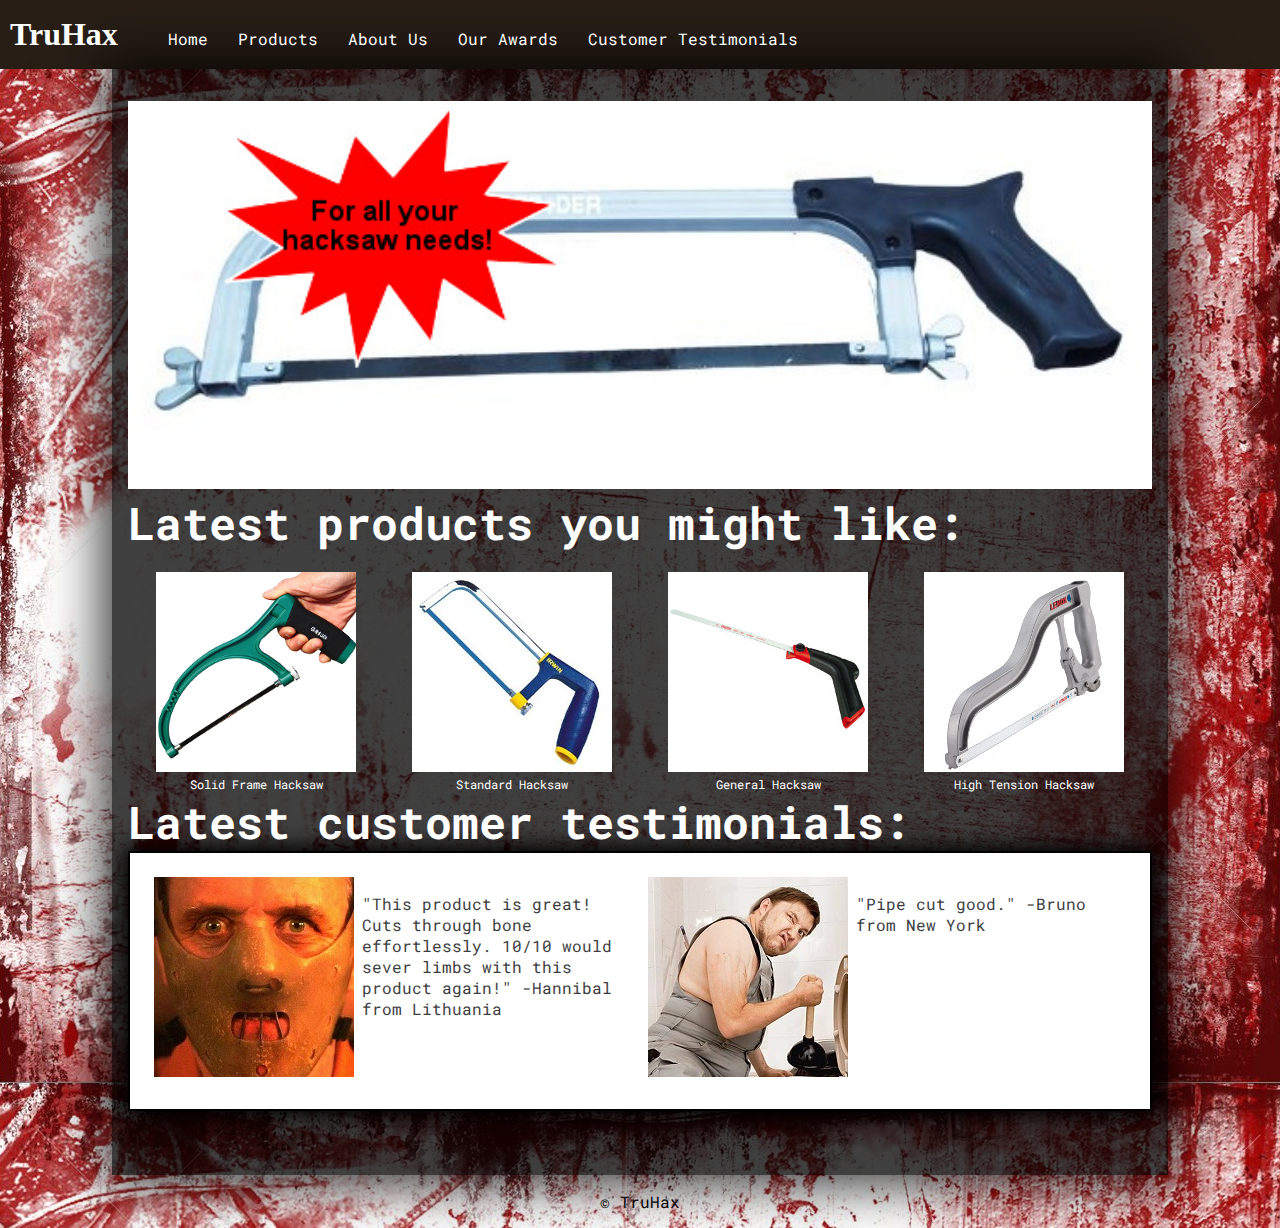
<file: index.html>
<!DOCTYPE html>
	<html>

		<head>
			<title>TruHax: the leader in Hacking Technology</title>
			<link href="https://fonts.googleapis.com/css?family=IM+Fell+DW+Pica|Roboto+Mono" rel="stylesheet">			
			<link rel="stylesheet" type="text/css" href="main.css">
		</head>

		<body>

			<header>
				<h1>TruHax</h1>
				<nav>
				
					<ul>
						<li><a href="index.html">Home</a></li>
						<li><a href="products.html">Products</a></li>
						<li><a href="aboutus.html">About Us</a></li>
						<li><a href="awards.html">Our Awards</a></li>
						<li><a href="testimonials.html">Customer Testimonials</a></li>
					</ul>
				</nav>
			</header>
				<div class="container">
					<article>
							<img src="img/hacksaw-main.jpg" alt="Main Hacksaw" id="mainImgHP">
							<div><h2>Latest products you might like:</h2></div>
							<div id="newProdImgs">
								<figure><img src="img/hacksaw1.jpg" alt="Hacksaw 1">
								<figcaption>
									Solid Frame Hacksaw
								</figcaption></figure>
								<figure><img src="img/hacksaw2.jpg" alt="Hacksaw 2"><figcaption>Standard Hacksaw</figcaption></figure>
								<figure>
								<img src="img/hacksaw3.jpg" alt="Hacksaw 3">
								<figcaption>General Hacksaw</figcaption>
								</figure>
								<figure>
								<img src="img/hacksaw4.jpg" alt="Hacksaw 4">
								<figcaption>High Tension Hacksaw</figcaption>
								</figure>
							</div>
							<h2>Latest customer testimonials:</h2>
							<article class="main">
							<section class="homeSections imgsect">
								<div class="imgdiv"><img class = "testimonialimg" src="./img/serialkiller.jpg"></div>
								<div class="pdiv">
								<p class="testimonialparag">"This product is great! Cuts through bone effortlessly. 10/10 would sever limbs with this product again!" -Hannibal from Lithuania</p></div></section>
								<section class="homeSections imgsect">
								<div class="imgdiv"><img class = "testimonialimg" src="./img/plumbers.jpg"></div>
								<div class="pdiv">
								<p class="testimonialparag">"Pipe cut good." -Bruno from New York</p></div>
								</section>
							</article>
					</article>
				</div>
			<script src="main.js"></script>

			<footer>
				<p>&copy; TruHax</p>
			</footer>

		</body>
	</html>
</file>
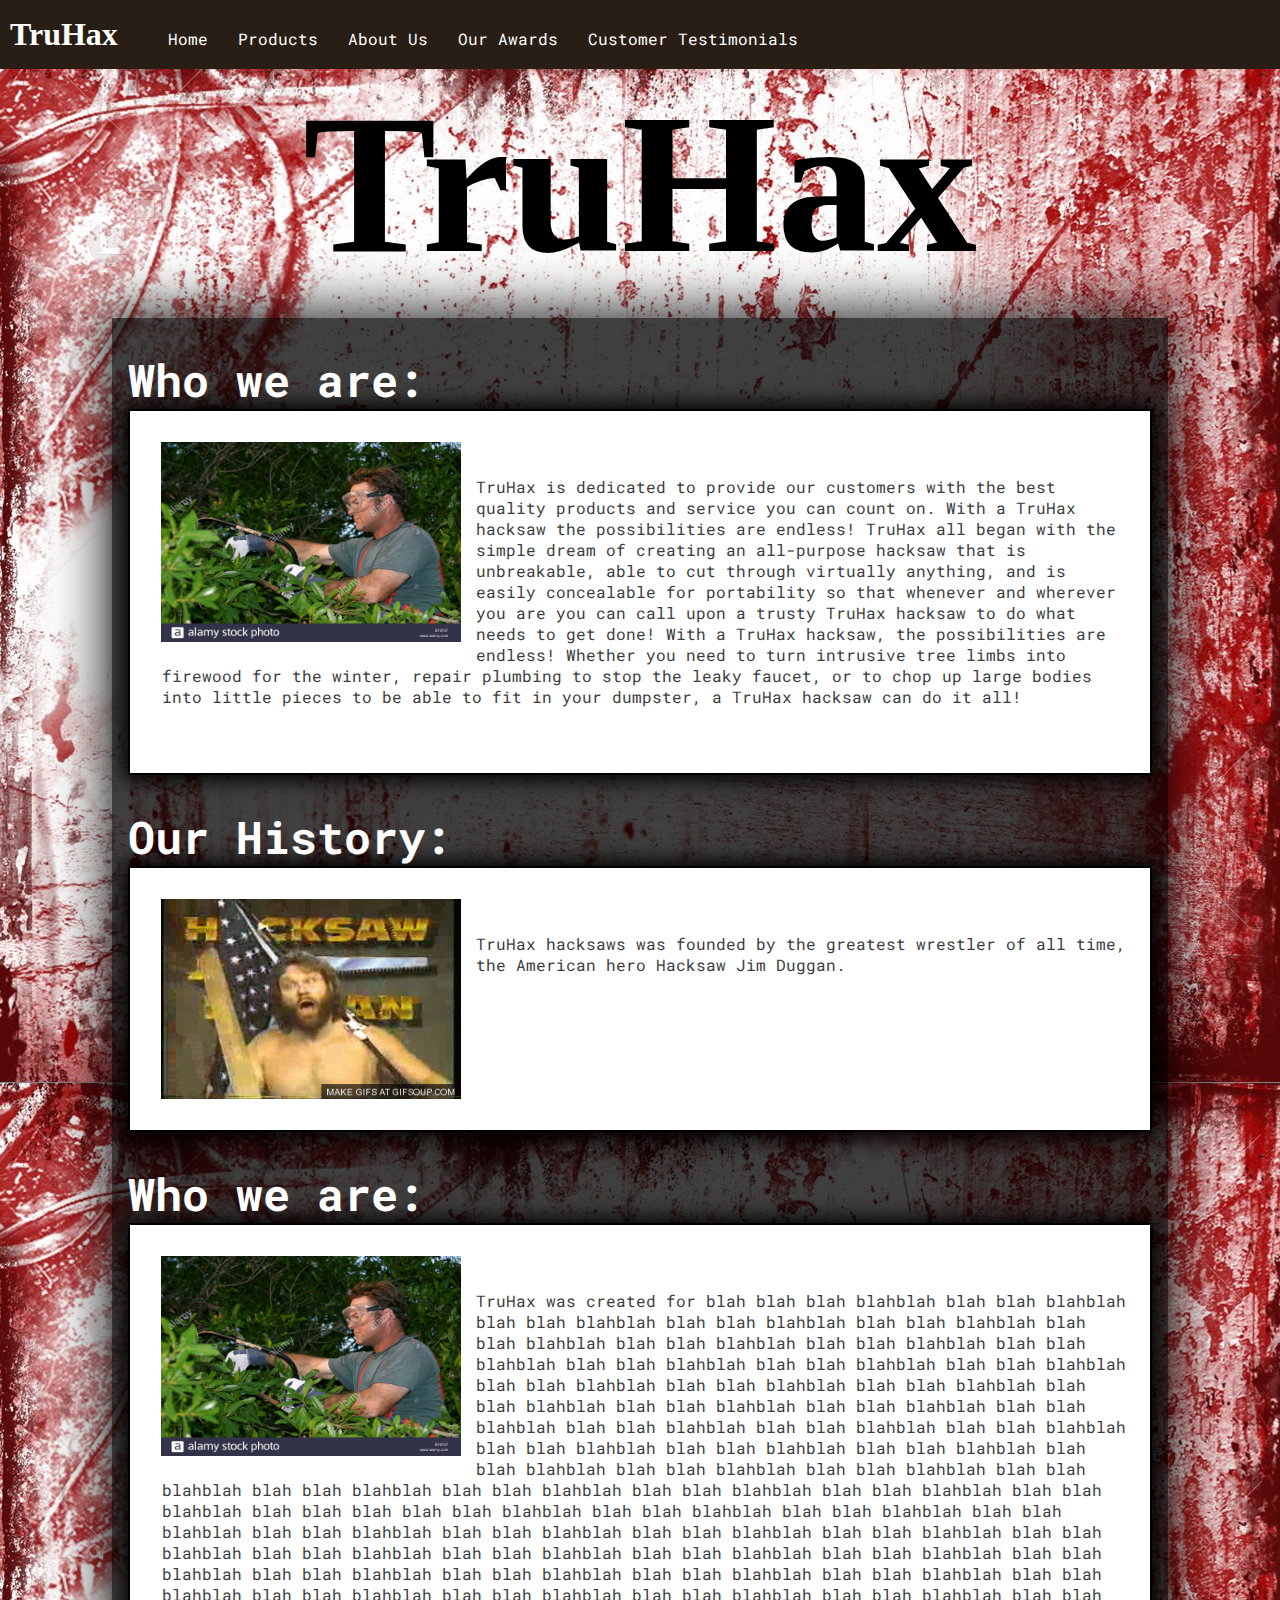
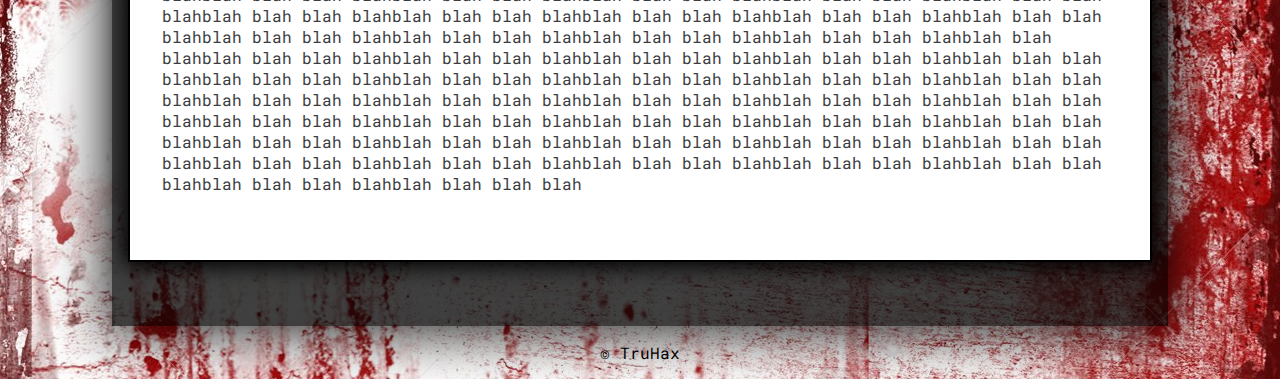
<file: aboutus.html>
<!DOCTYPE html>
<html>
<head>
	<title>TruHax: About us</title>
	<link href="https://fonts.googleapis.com/css?family=IM+Fell+DW+Pica|Roboto+Mono" rel="stylesheet">			
	<link rel="stylesheet" type="text/css" href="main.css">
</head>
<body>
	<header>
		<h1>TruHax</h1>
		<nav>
			<ul>
				<li><a href="index.html">Home</a></li>
				<li><a href="products.html">Products</a></li>
				<li><a href="aboutus.html">About Us</a></li>
				<li><a href="awards.html">Our Awards</a></li>
				<li><a href="testimonials.html">Customer Testimonials</a></li>
			</ul>
		</nav>
	</header>
	<div class="bigname">
		<h3>TruHax</h3>
	</div>
	<div class="container">
		<h2>Who we are:</h2>
			<article class="main">
				<section>
				<div class="imgdiv">
				<img src="./img/hacksawman.jpg" class="article-image"></div>
				<div class="pdiv"><p>TruHax is dedicated to provide our customers with the best quality products and service you can count on.  With a TruHax hacksaw the possibilities are endless! TruHax all began with the simple dream of creating an all-purpose hacksaw that is unbreakable, able to cut through virtually anything, and is easily concealable for portability so that whenever and wherever you are you can call upon a trusty TruHax hacksaw to do what needs to get done! With a TruHax hacksaw, the possibilities are endless! Whether you need to turn intrusive tree limbs into firewood for the winter, repair plumbing to stop the leaky faucet, or to chop up large bodies into little pieces to be able to fit in your dumpster, a TruHax hacksaw can do it all!</p></div>
			</article>
		</section>
			<h2>Our History:</h2>
		<article class="main">
			<section>
				<div class="imgdiv"><img src="./img/hacksawjim2.gif" class="article-image"></div>
				<div class="pdiv"><p>TruHax hacksaws was founded by the greatest wrestler of all time, the American hero Hacksaw Jim Duggan. </p></div>
			</section>
		</article>
			<h2>Who we are:</h2>
		<article class="main">
			<section>
				<div class="imgdiv"><img src="./img/hacksawman.jpg" class="article-image"></div>
				<div class="pdiv">
				<p>TruHax was created for blah blah blah blahblah blah blah blahblah blah blah blahblah blah blah blahblah blah blah blahblah blah blah blahblah blah blah blahblah blah blah blahblah blah blah blahblah blah blah blahblah blah blah blahblah blah blah blahblah blah blah blahblah blah blah blahblah blah blah blahblah blah blah blahblah blah blah blahblah blah blah blahblah blah blah blahblah blah blah blahblah blah blah blahblah blah blah blahblah blah blah blahblah blah blah blahblah blah blah blahblah blah blah blahblah blah blah blahblah blah blah blahblah blah blah blahblah blah blah blahblah blah blah blahblah blah blah blahblah blah blah blahblah blah blah blahblah blah blah blah blah blah blahblah blah blah blahblah blah blah blahblah blah blah blahblah blah blah blahblah blah blah blahblah blah blah blahblah blah blah blahblah blah blah blahblah blah blah blahblah blah blah blahblah blah blah blahblah blah blah blahblah blah blah blahblah blah blah blahblah blah blah blahblah blah blah blahblah blah blah blahblah blah blah blahblah blah blah blahblah blah blah blahblah blah blah blahblah blah blah blahblah blah blah blahblah blah blah blahblah blah blah blahblah blah blah blahblah blah blah blahblah blah blah blahblah blah blah blahblah blah blah blahblah blah blah blahblah blah blah blahblah blah blahblah blah blah blahblah blah blah blahblah blah blah blahblah blah blah blahblah blah blah blahblah blah blah blahblah blah blah blahblah blah blah blahblah blah blah blahblah blah blah blahblah blah blah blahblah blah blah blahblah blah blah blahblah blah blah blahblah blah blah blahblah blah blah blahblah blah blah blahblah blah blah blahblah blah blah blahblah blah blah blahblah blah blah blahblah blah blah blahblah blah blah blahblah blah blah blahblah blah blah blahblah blah blah blahblah blah blah blahblah blah blah blahblah blah blah blahblah blah blah blahblah blah blah blahblah blah blah blah</p></div>
				
			</section>
			</article>
		
	</div>

	<footer>
		<p>&copy; TruHax</p>
	</footer>

</body>

</html>
</file>
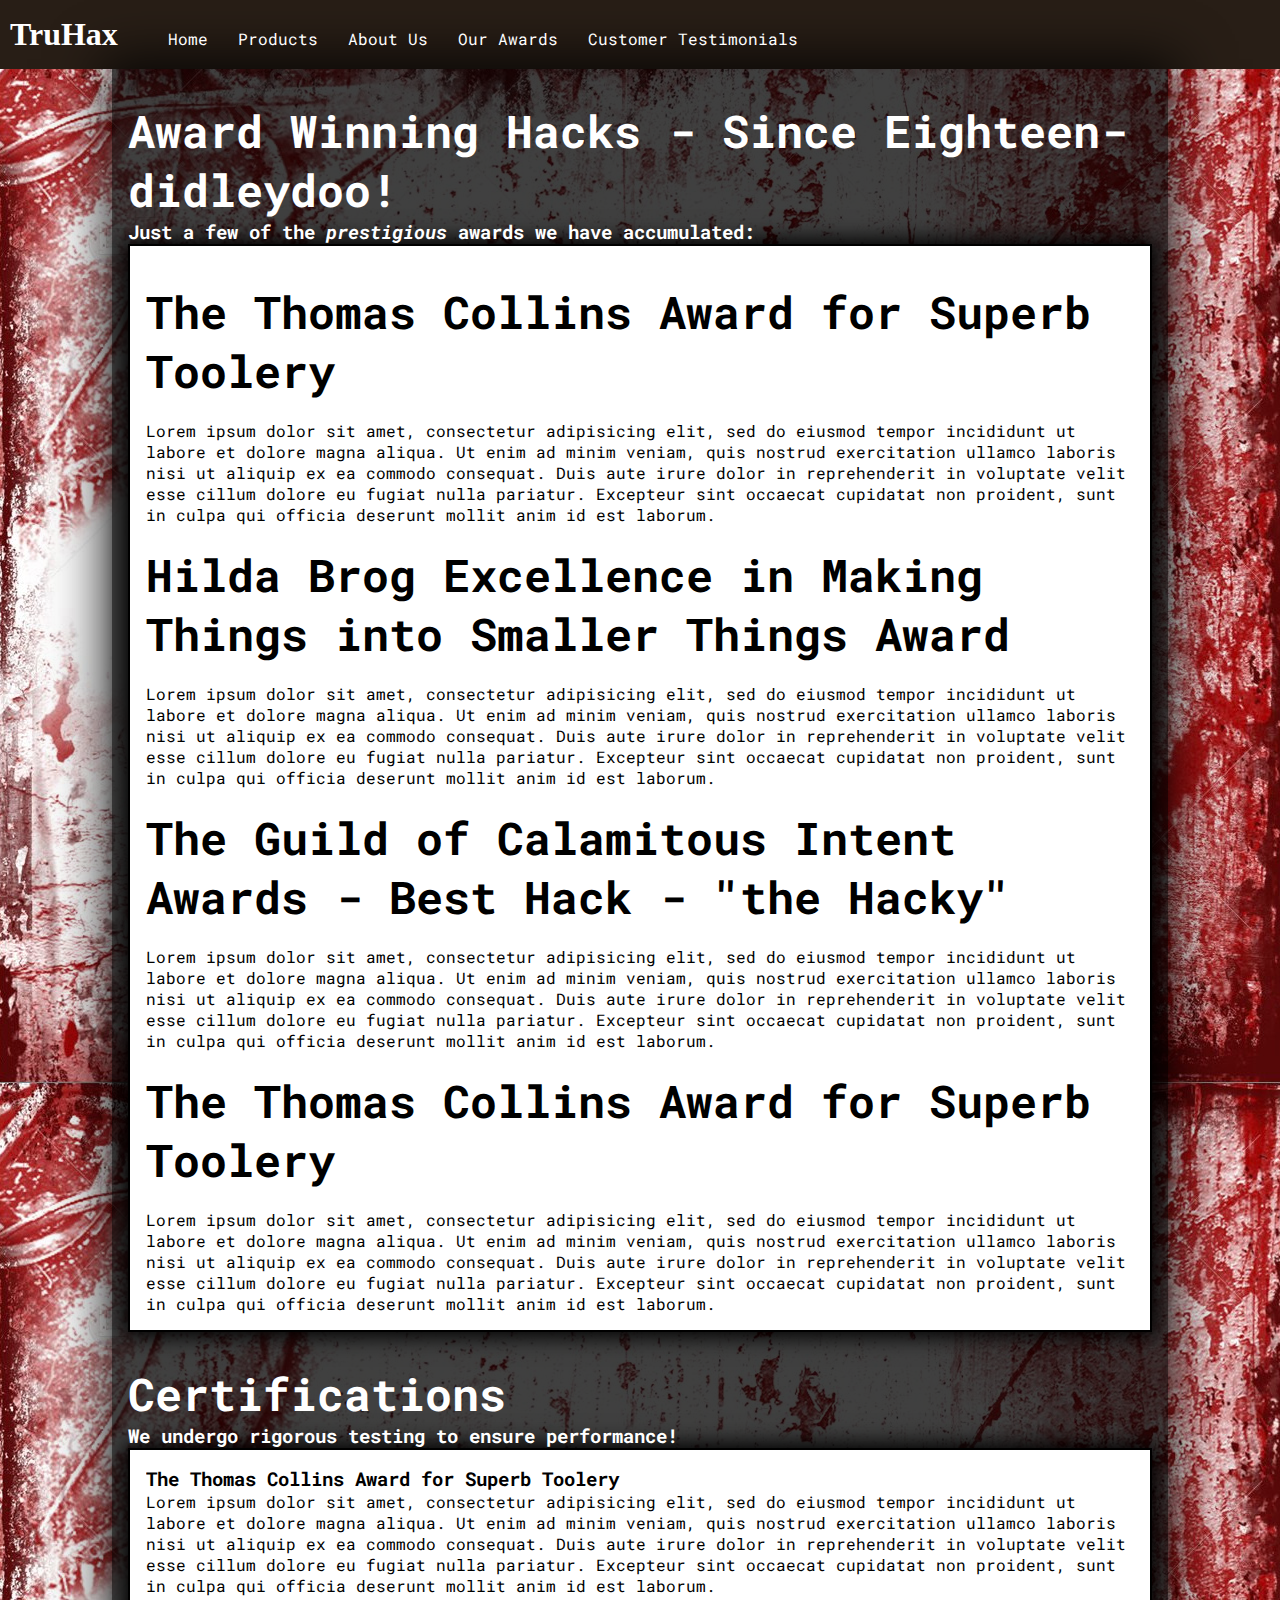
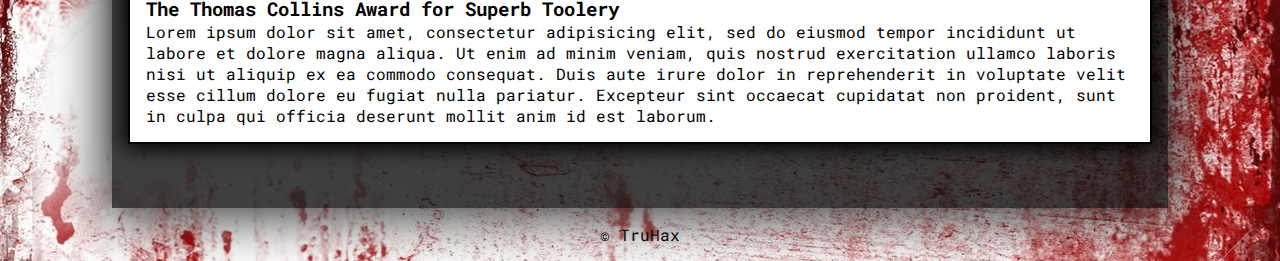
<file: awards.html>
<!DOCTYPE html>
	<html>

		<head>
			<title>TruHax: the leader in Hacking Technology</title>
			<link href="https://fonts.googleapis.com/css?family=IM+Fell+DW+Pica|Roboto+Mono" rel="stylesheet">			
			<link rel="stylesheet" type="text/css" href="main.css">
		</head>

		<body>

			<header>
				<h1>TruHax</h1>
				<nav>
				
					<ul>
						<li><a href="index.html">Home</a></li>
						<li><a href="products.html">Products</a></li>
						<li><a href="aboutus.html">About Us</a></li>
						<li><a href="awards.html">Our Awards</a></li>
						<li><a href="testimonials.html">Customer Testimonials</a></li>
					</ul>
				</nav>
			</header>
				<div class="container">
					<h2>Award Winning Hacks - Since Eighteen-didleydoo!</h2>
					<h5>Just a few of the <em>prestigious</em> awards we have accumulated:</h5>
					<article class="main">
					
						<section>
						<h4>The Thomas Collins Award for Superb Toolery</h4>
							<p>Lorem ipsum dolor sit amet, consectetur adipisicing elit, sed do eiusmod
							tempor incididunt ut labore et dolore magna aliqua. Ut enim ad minim veniam,
							quis nostrud exercitation ullamco laboris nisi ut aliquip ex ea commodo
							consequat. Duis aute irure dolor in reprehenderit in voluptate velit esse
							cillum dolore eu fugiat nulla pariatur. Excepteur sint occaecat cupidatat non
							proident, sunt in culpa qui officia deserunt mollit anim id est laborum.</p>
						</section>
						<section>
						<h4>Hilda Brog Excellence in Making Things into Smaller Things Award</h4>
							<p>Lorem ipsum dolor sit amet, consectetur adipisicing elit, sed do eiusmod
							tempor incididunt ut labore et dolore magna aliqua. Ut enim ad minim veniam,
							quis nostrud exercitation ullamco laboris nisi ut aliquip ex ea commodo
							consequat. Duis aute irure dolor in reprehenderit in voluptate velit esse
							cillum dolore eu fugiat nulla pariatur. Excepteur sint occaecat cupidatat non
							proident, sunt in culpa qui officia deserunt mollit anim id est laborum.</p>
						</section>
					
						<section>
						<h4>The Guild of Calamitous Intent Awards - Best Hack - "the Hacky"</h4>
							<p>Lorem ipsum dolor sit amet, consectetur adipisicing elit, sed do eiusmod
							tempor incididunt ut labore et dolore magna aliqua. Ut enim ad minim veniam,
							quis nostrud exercitation ullamco laboris nisi ut aliquip ex ea commodo
							consequat. Duis aute irure dolor in reprehenderit in voluptate velit esse
							cillum dolore eu fugiat nulla pariatur. Excepteur sint occaecat cupidatat non
							proident, sunt in culpa qui officia deserunt mollit anim id est laborum.</p>
						</section>
						<section>
						<h4>The Thomas Collins Award for Superb Toolery</h4>
							<p>Lorem ipsum dolor sit amet, consectetur adipisicing elit, sed do eiusmod
							tempor incididunt ut labore et dolore magna aliqua. Ut enim ad minim veniam,
							quis nostrud exercitation ullamco laboris nisi ut aliquip ex ea commodo
							consequat. Duis aute irure dolor in reprehenderit in voluptate velit esse
							cillum dolore eu fugiat nulla pariatur. Excepteur sint occaecat cupidatat non
							proident, sunt in culpa qui officia deserunt mollit anim id est laborum.</p>
						</section>
					</article>

						<h2>Certifications</h2>
						<h5>We undergo rigorous testing to ensure performance!</h5>

					<article class="main">
						<section>
						<h3>The Thomas Collins Award for Superb Toolery</h3>
							<p>Lorem ipsum dolor sit amet, consectetur adipisicing elit, sed do eiusmod
							tempor incididunt ut labore et dolore magna aliqua. Ut enim ad minim veniam,
							quis nostrud exercitation ullamco laboris nisi ut aliquip ex ea commodo
							consequat. Duis aute irure dolor in reprehenderit in voluptate velit esse
							cillum dolore eu fugiat nulla pariatur. Excepteur sint occaecat cupidatat non
							proident, sunt in culpa qui officia deserunt mollit anim id est laborum.</p>
						</section>
						<section>
						<h3>The Thomas Collins Award for Superb Toolery</h3>
							<p>Lorem ipsum dolor sit amet, consectetur adipisicing elit, sed do eiusmod
							tempor incididunt ut labore et dolore magna aliqua. Ut enim ad minim veniam,
							quis nostrud exercitation ullamco laboris nisi ut aliquip ex ea commodo
							consequat. Duis aute irure dolor in reprehenderit in voluptate velit esse
							cillum dolore eu fugiat nulla pariatur. Excepteur sint occaecat cupidatat non
							proident, sunt in culpa qui officia deserunt mollit anim id est laborum.</p>
						</section>
					</article>
				</div>

			<script src="main.js"></script>

			<footer>
				<p>&copy; TruHax</p>
			</footer>

		</body>

	</html>
</file>
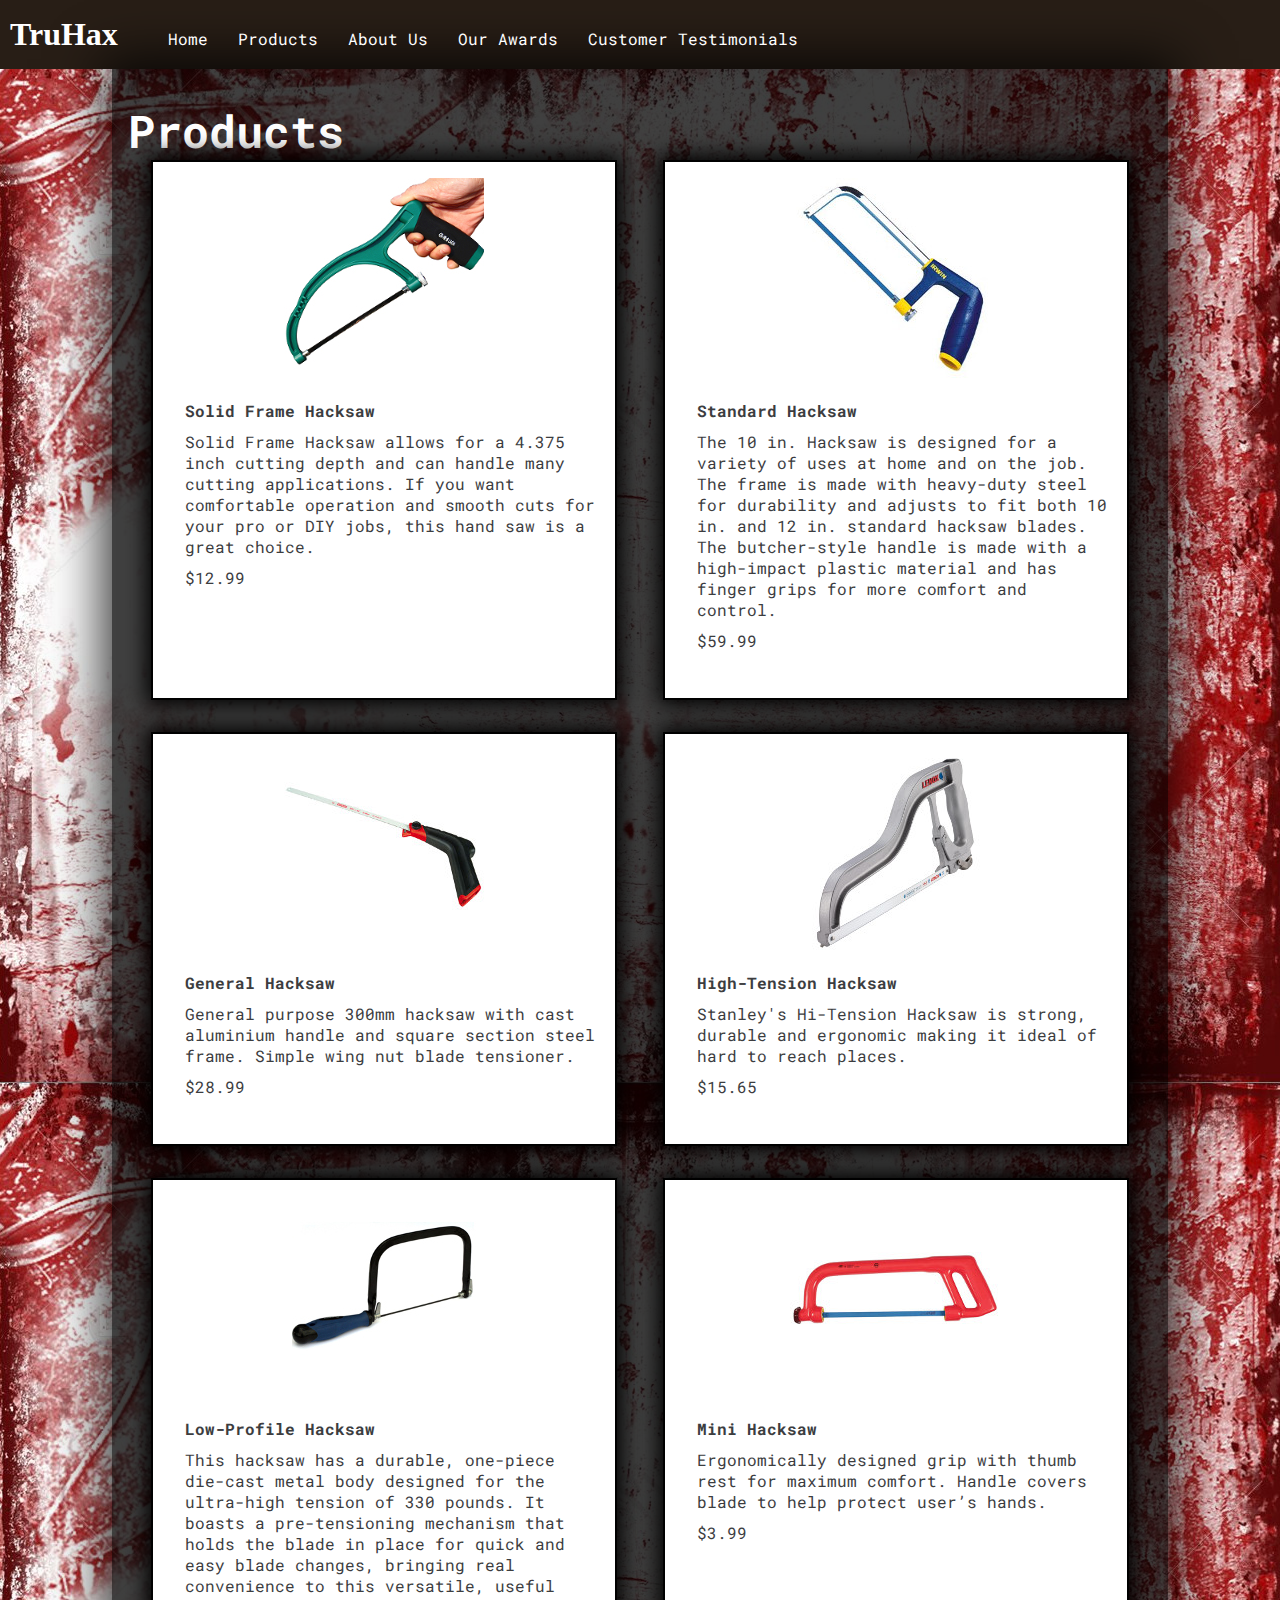
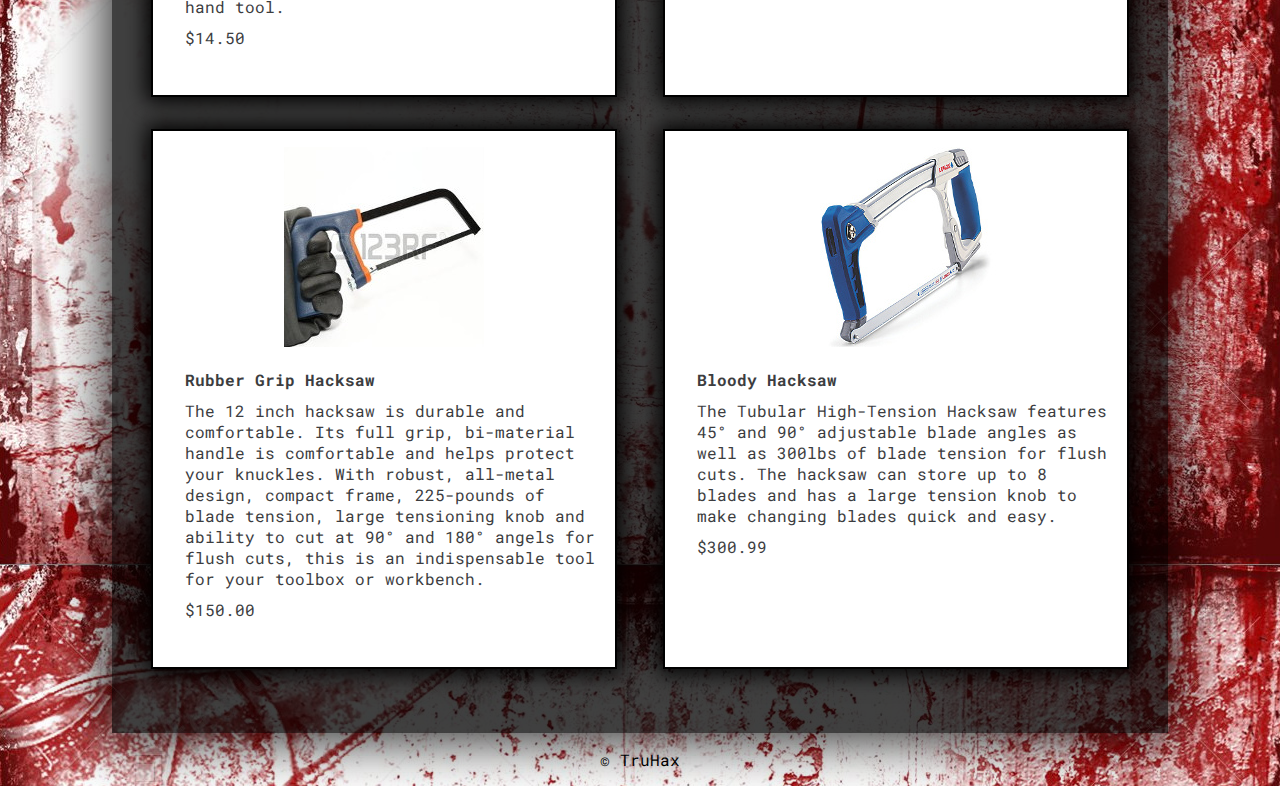
<file: products.html>
<!DOCTYPE html>
	<html>

		<head>
			<title>TruHax: the leader in Hacking Technology</title>
			<link href="https://fonts.googleapis.com/css?family=IM+Fell+DW+Pica|Roboto+Mono" rel="stylesheet">
			<link rel="stylesheet" type="text/css" href="main.css">
		</head>

		<body>

			<header>
				<h1>TruHax</h1>
				<nav>
					<ul>
						<li><a href="index.html">Home</a></li>
						<li><a href="products.html">Products</a></li>
						<li><a href="aboutus.html">About Us</a></li>
						<li><a href="awards.html">Our Awards</a></li>
						<li><a href="testimonials.html">Customer Testimonials</a></li>
					</ul>
				</nav>
			</header>
				<article>
				<div class="container">
					<h2>Products</h2>
					<div id="productCards">
						
					</div>
				</div>	
				</article>
				
			<script src="main.js"></script>

			<footer>
				<p>&copy; TruHax</p>

			</footer>


		</body>

	</html>
</file>
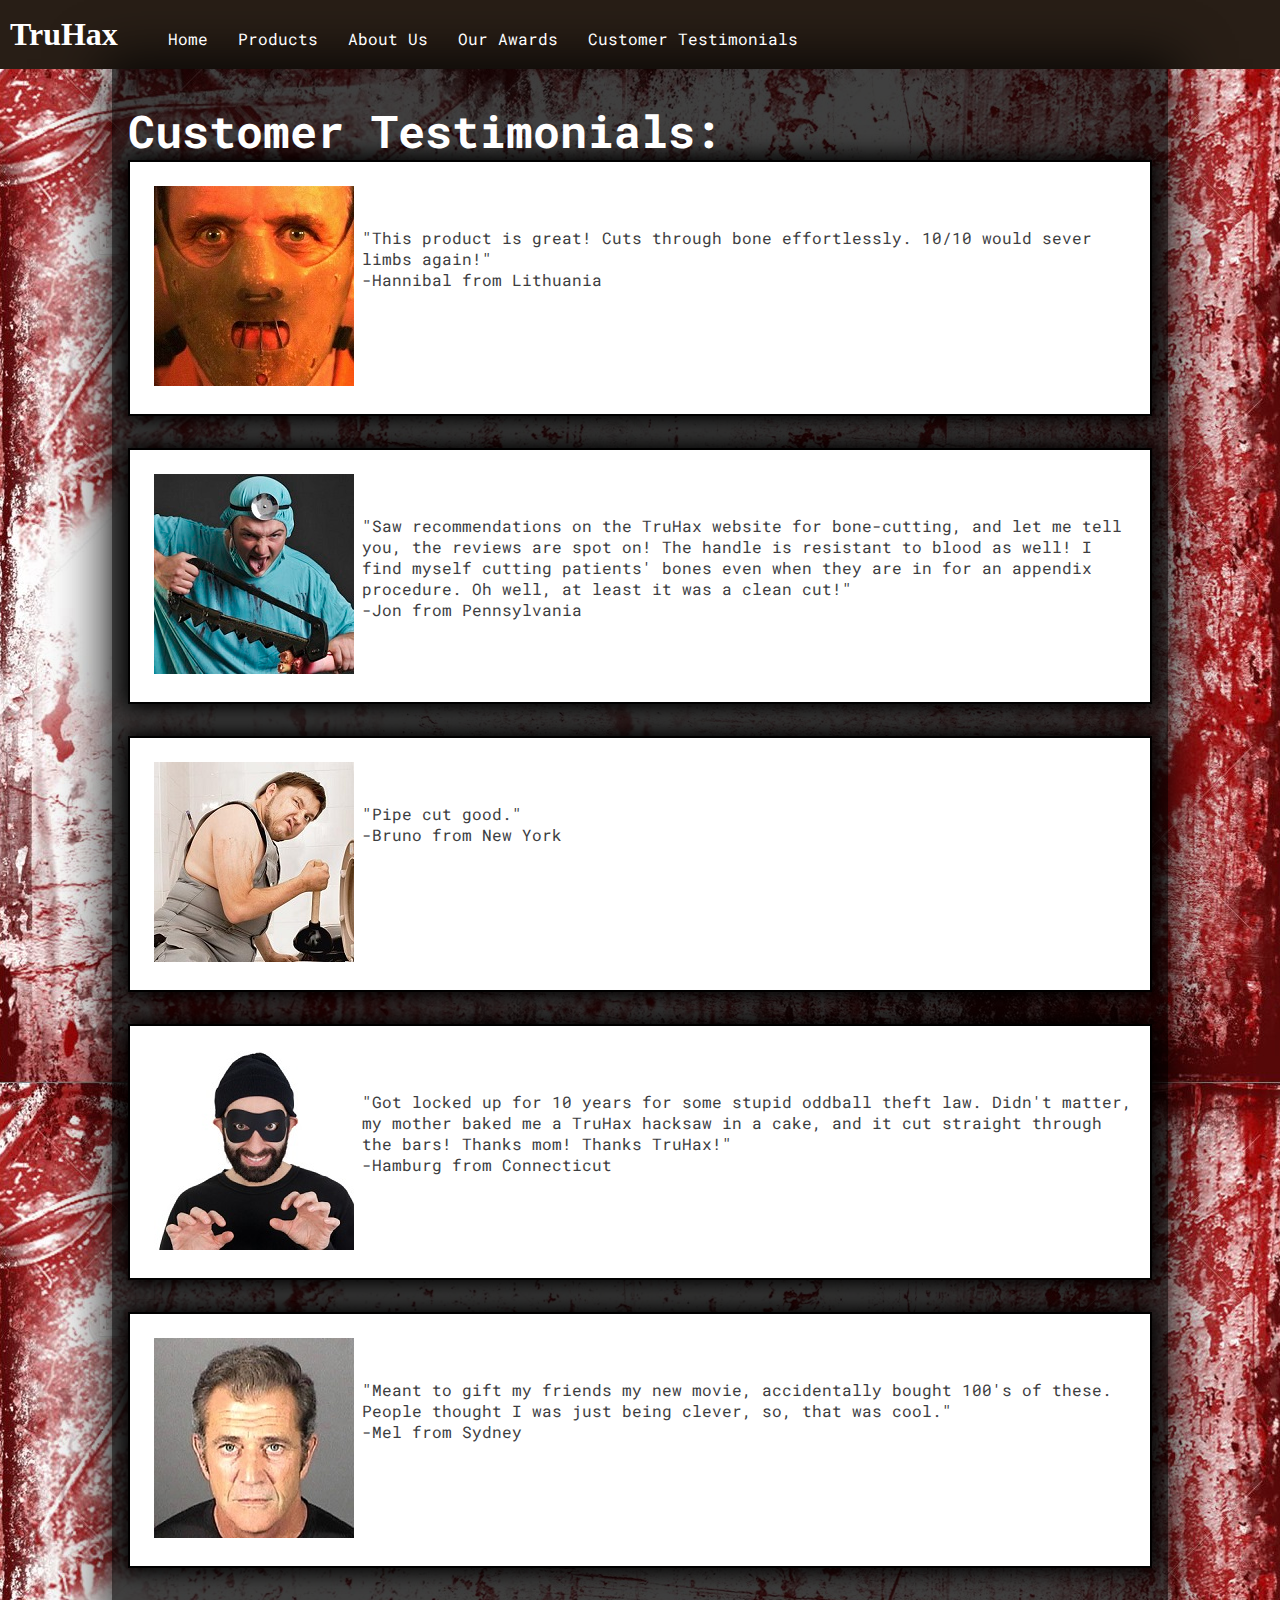
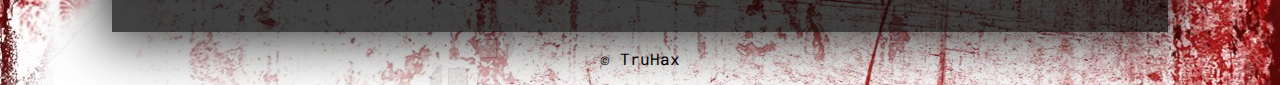
<file: testimonials.html>
<!DOCTYPE html>
	<html>

		<head>
			<title>Testimonials</title>
			<link href="https://fonts.googleapis.com/css?family=IM+Fell+DW+Pica|Roboto+Mono" rel="stylesheet">			
			<link rel="stylesheet" type="text/css" href="main.css">
		</head>

		<body>

			<header>
				<h1>TruHax</h1>
				<nav>
					<ul>
						<li><a href="index.html">Home</a></li>
						<li><a href="products.html">Products</a></li>
						<li><a href="aboutus.html">About Us</a></li>
						<li><a href="awards.html">Our Awards</a></li>
						<li><a href="testimonials.html">Customer Testimonials</a></li>
					</ul>
				</nav>
			</header>
				<div class="container">
				<h2>Customer Testimonials:</h2>
					<article class="main">
						<section class="imgsect">
							<div class="imgdiv">
								<img class = "testimonialimg" src="./img/serialkiller.jpg">
							</div>
							<div class="pdiv">
								<p class="testimonialparag">"This product is great! Cuts through bone effortlessly. 10/10 would sever limbs again!" <br>-Hannibal from Lithuania</p>
							</div>
						</section>
					</article>
					<article class="main">
						<section class="imgsect">
							<div class="imgdiv">
								<img class="testimonialimg" src="./img/surgeon.jpg">
							</div>
							<div class="pdiv">
								<p class="testimonialparag">"Saw recommendations on the TruHax website for bone-cutting, and let me tell you, the reviews are spot on! The handle is resistant to blood as well! I find myself cutting patients' bones even when they are in for an appendix procedure. Oh well, at least it was a clean cut!"<br>-Jon from Pennsylvania</p>
							</div>
						</section>
					</article>
					<article class="main">
						<section class="imgsect">
							<div class="imgdiv">
								<img class = "testimonialimg" src="./img/plumbers.jpg">
							</div>
							<div class="pdiv">
								<p class="testimonialparag">"Pipe cut good."<br>-Bruno from New York</p>
							</div>
						</section>
					</article>
					<article class="main">
						<section class="imgsect">
							<div class="imgdiv">
								<img class = "testimonialimg" src="./img/robber.jpg">
							</div>
							<div class="pdiv">
								<p class="testimonialparag">"Got locked up for 10 years for some stupid oddball theft law. Didn't matter, my mother baked me a TruHax hacksaw in a cake, and it cut straight through the bars! Thanks mom! Thanks TruHax!"<br>-Hamburg from Connecticut</p>
							</div>
						</section>
					</article>
					<article class="main">
						<section class="imgsect">
							<div class="imgdiv">
								<img class = "testimonialimg" src="./img/gibson.jpg">
							</div>
							<div class="pdiv">
								<p class="testimonialparag">"Meant to gift my friends my new movie, accidentally bought 100's of these. People thought I was just being clever, so, that was cool."<br>-Mel from Sydney</p>
							</div>
						</section>
					</article>

					
				</div>
			<script src="main.js"></script>

			<footer>
				<p>&copy; TruHax</p>

			</footer>


		</body>

	</html>
</file>
<file: main.css>
* {
	margin: 0;
	padding: 0;
}

header {
	padding: 1em 0 1em 0;
}
body { 
    background-image: url(img/scary-background.jpg);
	font-family: 'Roboto Mono', monospace;
}

h1 {
	font-family: 'IM Fell DW Pica', serif;
}

.bigname h3 {
	font-family: 'IM Fell DW Pica', serif;
	text-align: center;
	font-weight: bold;
	font-size: 200px;
	padding-bottom: 20px;
}

.container h2, 
.container h4 {
	font-size: 45px;
}

header h1,
nav,
nav ul,
nav ul li {
	display: inline;
	padding: 10px;
}

nav a {
	color: white;
}

header {
	background-color: #281e16;
	color: white;
}

nav a {
	text-decoration: none
}

.container {
	max-width: 80%;
	margin: 0 auto;
	padding: 2em 1em;
	background-color: rgba(0, 0, 0, 0.75);
	box-shadow: 0 0 50px 10px rgba(0,0,0, .8);
	/*height: 100vh;*/
}

.article-image {
  float: left;
  width: 300px;
  height: 200px;
  margin: 15px;
}

.article-image-2 {
  float: right;
  width: 300px;
  height: 200px;
  margin: 15px;
}

footer {
	text-align: center;
	color: black;
	padding: 1em 0 1em 0;
}
/*testimonial styling below*/
.main {
	margin-bottom: 2em;
	background-color: white;
	border: 2px solid black;
	padding: 1em;
	box-shadow: 0 0 20px 5px black;
}

.container h2 {
	color: white;
}


section.imgsect > .imgdiv {
	float: left;
	margin: .5em;
}

.main section {
	overflow: auto;
}
.pdiv {
	padding-top: 5%;
	padding-bottom: 5%;
	padding-left: 1em;
	color: #3c3d3f;
}

/*Product page Card stying*/
#productCards p {
	margin: 0 0 10px 0;
}

div#productCards {
	display: flex;
	flex-wrap: wrap;
	max-width: 100%;
	justify-content: space-around;
}

#productCards article.main {
	display: flex;
	flex-direction: column;
	align-items: center;
	max-width: 42%;
}

#productCards img {
	display: block;
	margin: 0 auto;
}

/*for home page*/

#mainImgHP {
	width: 100%;
}

#newProdImgs {
	display: flex;
	justify-content: space-around;
	flex-wrap: wrap;
	flex-basis: auto;
	padding-top: 20px;
}

figcaption {
	color: white;
	text-align: center;
	font-size: .75em;
}

h4 {
	color: black;
	font-size: 1.5em;
	padding: 20px 0;
}

h5 {
	color:white;
	font-size: 1.2em;
}

.homeSections {
	display: inline-block;
	width: 49%;
}
</file>
